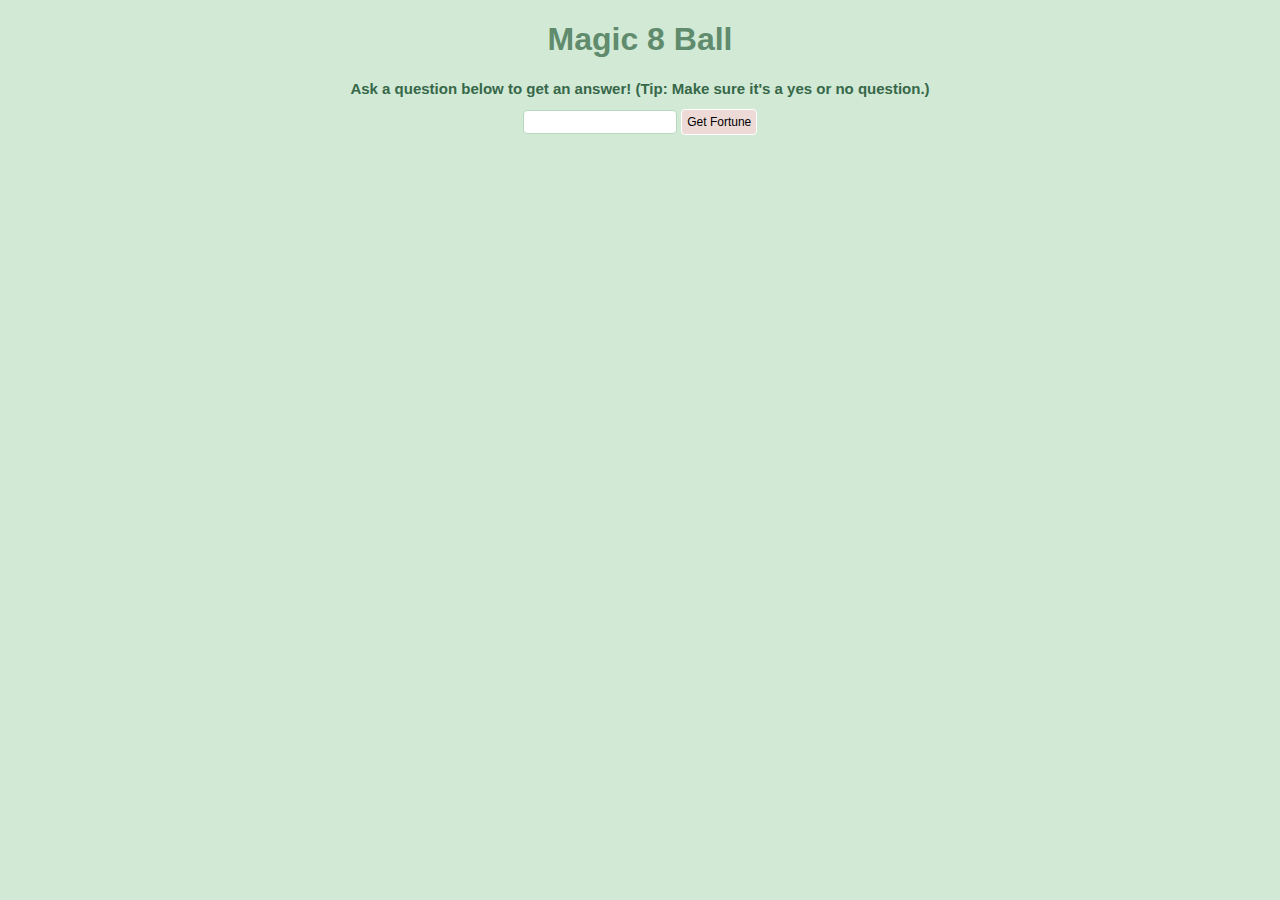
<file: 8ball/index.html>
<!DOCTYPE html>
<html lang="en">
<head>
    <meta charset="UTF-8">
    <meta name="viewport" content="width=device-width, initial-scale=1.0">
    <title>Magic 8 Ball</title>
    <script type="text/javascript" src="js/script.js"></script>
    <link href="css/style.css" rel="stylesheet">
</head>
<body>
    <h1>Magic 8 Ball</h1>
    <h2>Ask a question below to get an answer! (Tip: Make sure it's a yes or no question.)</h2>
    <input type="text" id="question"/>
    <button onclick="shake()" id="answer_button">Get Fortune</button>
</body>
</html>
</file>
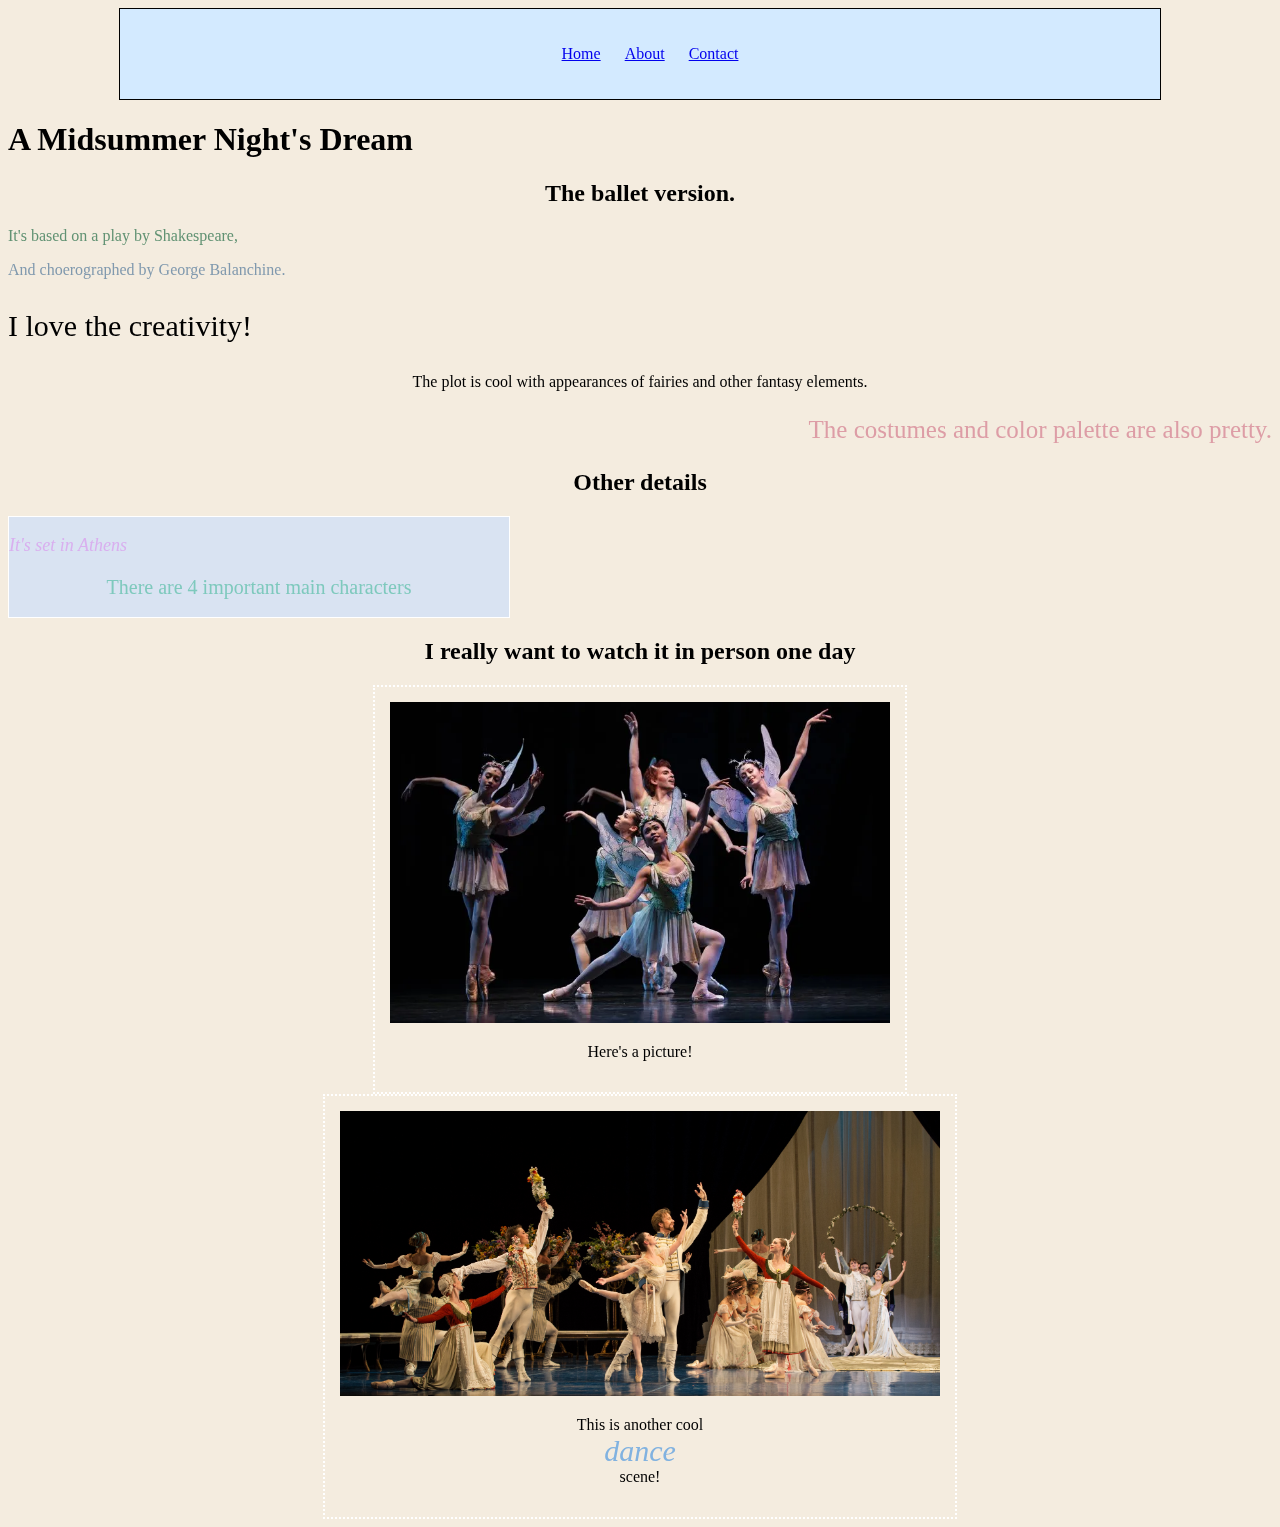
<file: css_demo/index.html>
<!DOCTYPE html>
<html lang="en">
<head>
    <meta charset="UTF-8">
    <meta name="viewport" content="width=device-width, initial-scale=1.0">
    <title>Shelley | CSS Demo</title>
    <link rel="stylesheet" href="css/style.css">
    <style>
        #purple-text {
            color:#d9afef;
            font-style: italic;
            font-size:large;
        }
        #multi-text {
            color:rgb(126, 201, 189);
            font-size: 20px;
            text-align:center;
        }
        body {
            background-color: rgb(244, 236, 223);
        }
        h2 {
            text-align: center;
        }
        h1 {
            text-align: left;
        }
        .overflow {
            background-color: rgb(217, 227, 242);
            width: 500px;
            height: 100px;
            border: 1px solid rgb(255, 255, 255);
            overflow: scroll;
        }
    </style>
</head>
<body>
   <div class="container">
    <ul class="nav">
        <li><a href="index.html">Home</a></li>
        <li><a href="about.html">About</a></li>
        <li><a href="contact.html">Contact</a></li>
    </ul>
   </div>

    <h1>A Midsummer Night's Dream</h1>
    <h2>The ballet version.</h2>
    <p style="color:rgb(97, 146, 115);">It's based on a play by Shakespeare,</p>
    <p style="color:rgb(128, 153, 174);">And choerographed by George Balanchine.</p>
    <p style="font-size: 30px;">I love the creativity!</p>
    <p style="text-align:center;">The plot is cool with appearances of fairies and other fantasy elements.</p>
    <p style="color:rgb(221, 157, 166);font-size:25px;text-align:right;">The costumes and color palette are also pretty.</p>

    <h2>Other details</h2>
    <div class="overflow">
    <p id="purple-text">It's set in Athens</p>
    <p id="multi-text">There are 4 important main characters</p>
    <p>Many elements are based off of mythology.</p>
    </div>
    
    <h2>I really want to watch it in person one day</h2>

    <div class="image-caption">
       <img src="images/midsummernightsdreamgreen.webp" width="500px">
       <p> Here's a picture!</p>
    </div>
    <div class="image-caption">
        <img src="images/midsummernightsdreamdance.jpg" width="600px">
        <p>This is another cool
        <br><span id="dance">dance</span>
        <br>scene!</p>
    </div>
</body>
</html>
</file>
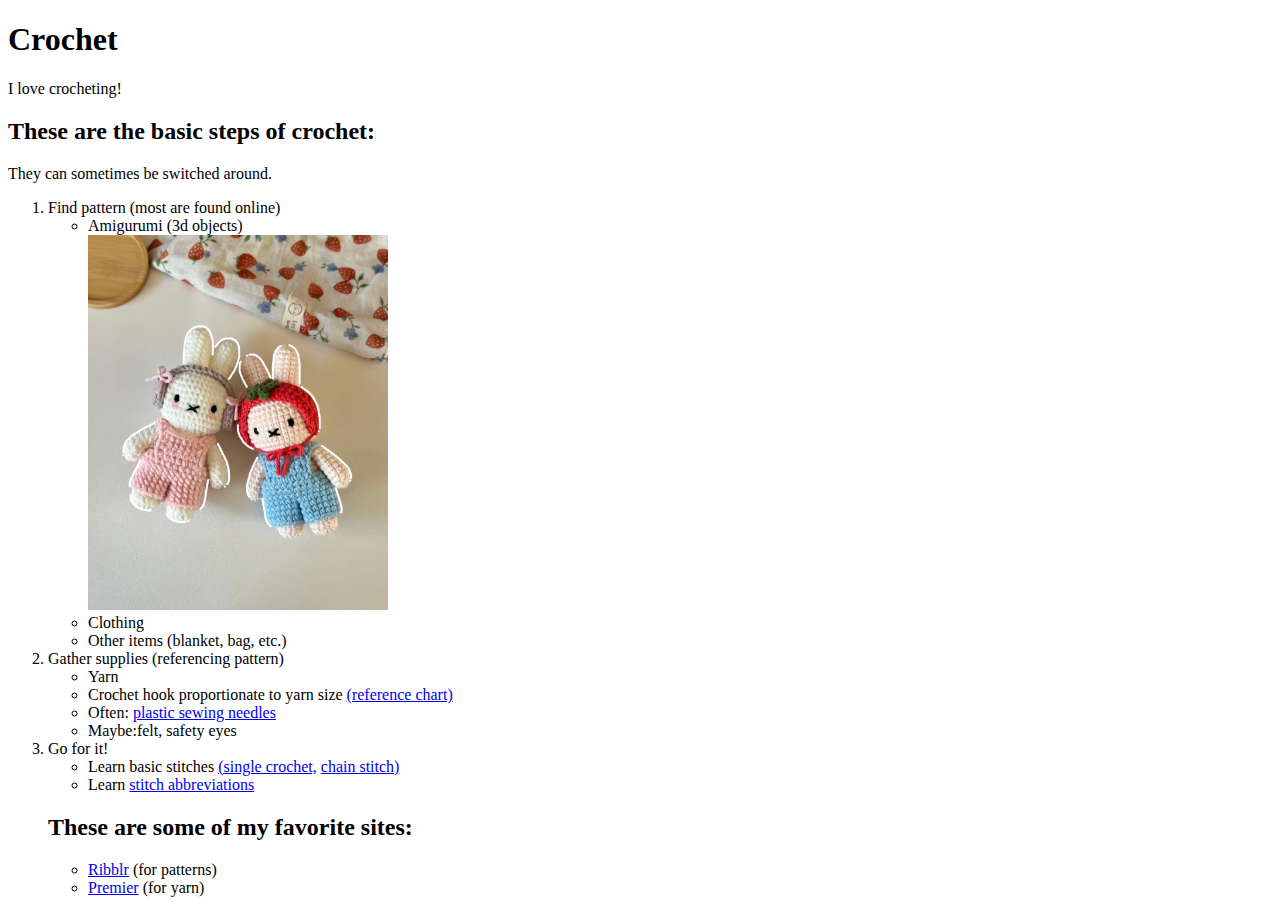
<file: html_demo/index.html>
<!DOCTYPE html>
<html>
    <head>
        <title>Shelley | HTML Demo</title>
        <link rel="icon" type="image/x-icon" href="images/crochet_icon.png">
    </head>
    <body>
        <h1>Crochet</h1>
        <p>I love crocheting!</p>
        <h2>These are the basic steps of crochet:</h2>
        <p>They can sometimes be switched around.</p>
        <ol>
            <li>Find pattern (most are found online)</li>
                <ul>
                    <li>Amigurumi (3d objects)</li>
                    <img src="images/miffy_plushies.jpg" width="300px" alt="crochet miffy plushies">
                    <li>Clothing</li>
                    <li>Other items (blanket, bag, etc.)</li>
                </ul>
            <li>Gather supplies (referencing pattern)</li>
                <ul>
                    <li>Yarn</li>
                    <li>Crochet hook proportionate to yarn size <a href="https://doradoes.co.uk/crochet-resources/charts-technical-stuff/hook-sizes-and-yarn-weights-what-size-hook-should-i-use-for-my-yarn/" target="_blank">(reference chart)</a></li>
                    <li>Often: <a href="https://hooksneedles.com/cdn/shop/files/3_cec749f5-1589-49b1-bac2-1c5e2f8369f4.png?v=1703041085&width=1080" target="_blank">plastic sewing needles</a></li>
                    <li>Maybe:felt, safety eyes</li>
                </ul>
            <li>Go for it!</li>
                <ul>
                    <li>Learn basic stitches <a href="https://lookatwhatimade.net/wp-content/uploads/2014/03/Standing-Single-Crochet-Lookatwhatimade.jpg" target="_blank">(single crochet,</a> <a href="https://concealedfoundation.wordpress.com/wp-content/uploads/2015/03/how-to-do-a-chain-stitch.jpg" target="_blank">chain stitch)</a></li>
                    <li>Learn <a href="https://thisiscrochet.com/crochet-abbreviations-for-beginners/" target="_blank">stitch abbreviations</a></li>
                </ul>
        </ol>
        <ol>
        <h2>These are some of my favorite sites:</h2>
        <ul>
            <li><a href="https://ribblr.com/" target="_blank">Ribblr</a> (for patterns)</li>
            <li><a href="https://www.premieryarns.com/?srsltid=AfmBOopoGVncurFxrYcjosWBJiVFK3y_4VJoUfobhvRSZcCDv-i2BZhL" target="_blank">Premier</a> (for yarn)</li>
        </ul>
        </ol>
    </body>
</html>
</file>
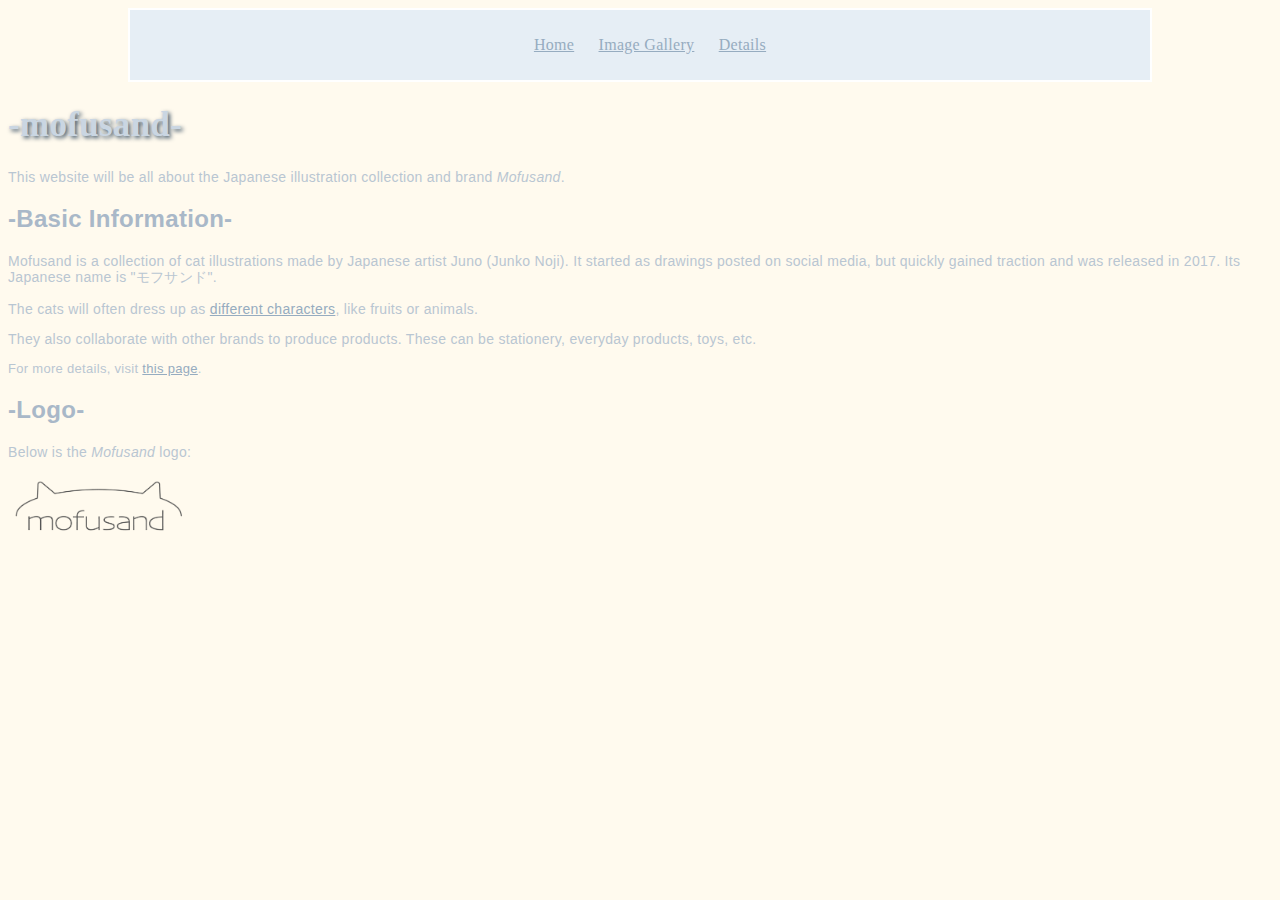
<file: midterm_website/index.html>
<!DOCTYPE html>
<html lang="en">
<head>
    <meta charset="UTF-8">
    <meta name="viewport" content="width=device-width, initial-scale=1.0">
    <title>Shelley | Mofusand</title>
    <link rel="stylesheet" href="css/style.css">
    <link rel="icon" type="image/x-icon" href="images/mofusand_icon.png">
    <style>
        h2 {
            font-family:'Trebuchet MS', 'Lucida Sans Unicode', 'Lucida Grande', 'Lucida Sans', Arial, sans-serif;
            color: rgb(169, 184, 200);
        }
    </style>
</head>
<body>
    <div class="container">
        <ul class="nav">
            <li><a href="index.html">Home</a></li>
            <li><a href="image_gallery.html">Image Gallery</a></li>
            <li><a href="details.html">Details</a></li>
        </ul>
    </div> 

    <h1 style="font-size: 35px;">-mofusand-</h1>
    <p class="main_text">This website will be all about the Japanese illustration collection and brand <span style="font-style:italic;">Mofusand</span>.</p>

    <h2>-Basic Information-</h2>
    <div class="main_text">
    <p>Mofusand is a collection of cat illustrations made by Japanese artist Juno (Junko Noji). It started as drawings posted on social media, but quickly gained traction and was released in 2017. Its Japanese name is "モフサンド".</p>
    <p>The cats will often dress up as <a href="image_gallery.html">different characters</a>, like fruits or animals.</p>
    <p>They also collaborate with other brands to produce products. These can be stationery, everyday products, toys, etc.</p>
    <p style="font-size: small;">For more details, visit <a href="details.html">this page</a>.</p>
    </div>
    <h2>-Logo-</h2>
    <p class="main_text">Below is the <span style="font-style: italic;">Mofusand</span> logo:</p>
    <img src="images/mofusand_logo.png" alt="the word mofusand with cat ears on top" width="180px">
</body>
</html>
</file>
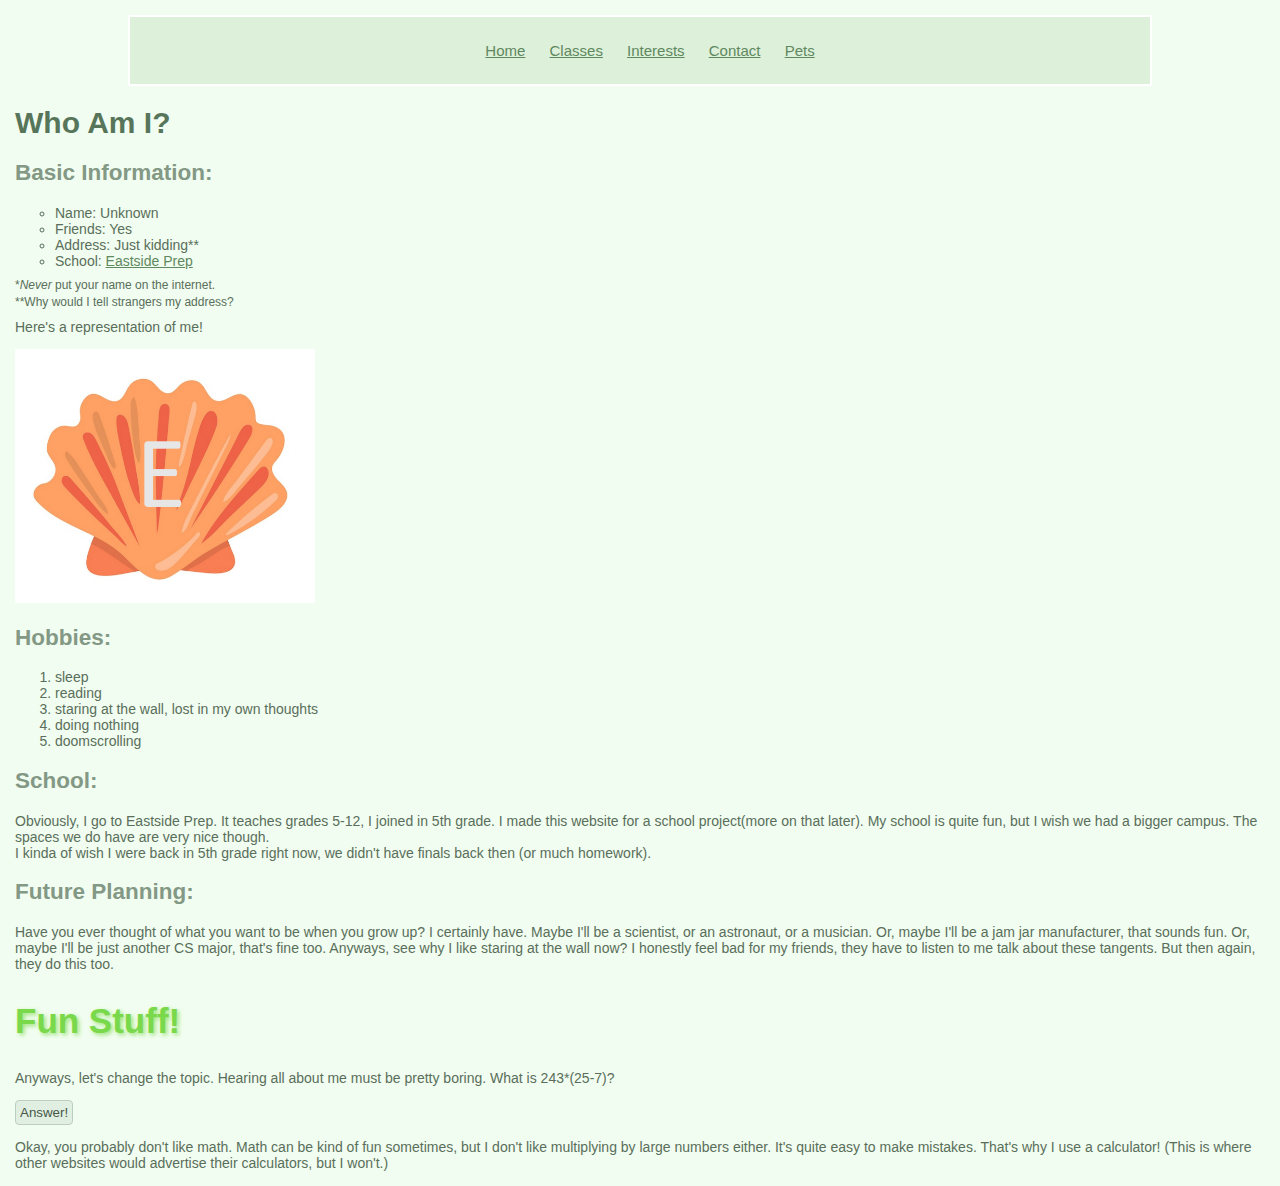
<file: who_am_i/index.html>
<!DOCTYPE html>
<html lang="en">
<head>
    <meta charset="UTF-8">
    <meta name="viewport" content="width=device-width, initial-scale=1.0">
    <title>Home</title>
    <script type="text/javascript" src="js/script.js"></script>
    <link href="css/style.css" rel="stylesheet">
    <style>
        #math {
            font-size: 14px;
            color:rgb(89, 110, 91);
        }
    </style>
</head>
<body>
    <div class="container">
        <ul class="nav">
            <li><a href="index.html">Home</a></li>
            <li><a href="classes.html">Classes</a></li>
            <li><a href="interests.html">Interests</a></li>
            <li><a href="contact.html">Contact</a></li>
            <li><a href="pets.html">Pets</a></li>
        </ul>
    </div> 
    <h1>Who Am I?</h1>
    <h2>Basic Information:</h2>
    <ul class="basic">
        <li>Name: Unknown</li>
        <li>Friends: Yes</li>
        <li>Address: Just kidding**</li>
        <li>School: <a href="https://www.eastsideprep.org/" target="_blank">Eastside Prep</a></li>
    </ul>
    <div class="add_ons">
        <p>*<span style="font-style: italic;">Never</span> put your name on the internet.</p>
        <p>**Why would I tell strangers my address?</p>
    </div>
    <p class="other_text">Here's a representation of me!</p>
    <img src="images/shellE.png" alt="A shell with the letter E on it." width="300px">
    <h2>Hobbies:</h2>
        <ol class="other_text">
            <li>sleep</li>
            <li>reading</li>
            <li>staring at the wall, lost in my own thoughts</li>
            <li>doing nothing</li>
            <li>doomscrolling</li>
        </ol>
    <h2>School:</h2>
    <p class="other_text">Obviously, I go to Eastside Prep. It teaches grades 5-12, I joined in 5th grade. I made this website for a school project(more on that later). My school is quite fun, but I wish we had a bigger campus. The spaces we do have are very nice though.<br> I kinda of wish I were back in 5th grade right now, we didn't have finals back then (or much homework).</p>
    <h2>Future Planning:</h2>
    <p class="other_text">Have you ever thought of what you want to be when you grow up? I certainly have. Maybe I'll be a scientist, or an astronaut, or a musician. Or, maybe I'll be a jam jar manufacturer, that sounds fun. Or, maybe I'll be just another CS major, that's fine too. Anyways, see why I like staring at the wall now? I honestly feel bad for my friends, they have to listen to me talk about these tangents. But then again, they do this too.</p>
    <h2 style="font-size: 35px; color: rgb(122, 216, 75); text-shadow: 2px 2px 4px rgb(156, 227, 120);">Fun Stuff!</h2>
    <p class="other_text"> Anyways, let's change the topic. Hearing all about me must be pretty boring. What is 243*(25-7)?</p>
    <button onclick="document.getElementById('math').innerHTML = 243*(25-7)">Answer!</button>
    <p id="math"></p>
    <p class="other_text"> Okay, you probably don't like math. Math can be kind of fun sometimes, but I don't like multiplying by large numbers either. It's quite easy to make mistakes. That's why I use a calculator! (This is where other websites would advertise their calculators, but I won't.)</p>
    <script>
        alert('Hi! Welcome to my website!')
    </script>
</body>
</html>
</file>
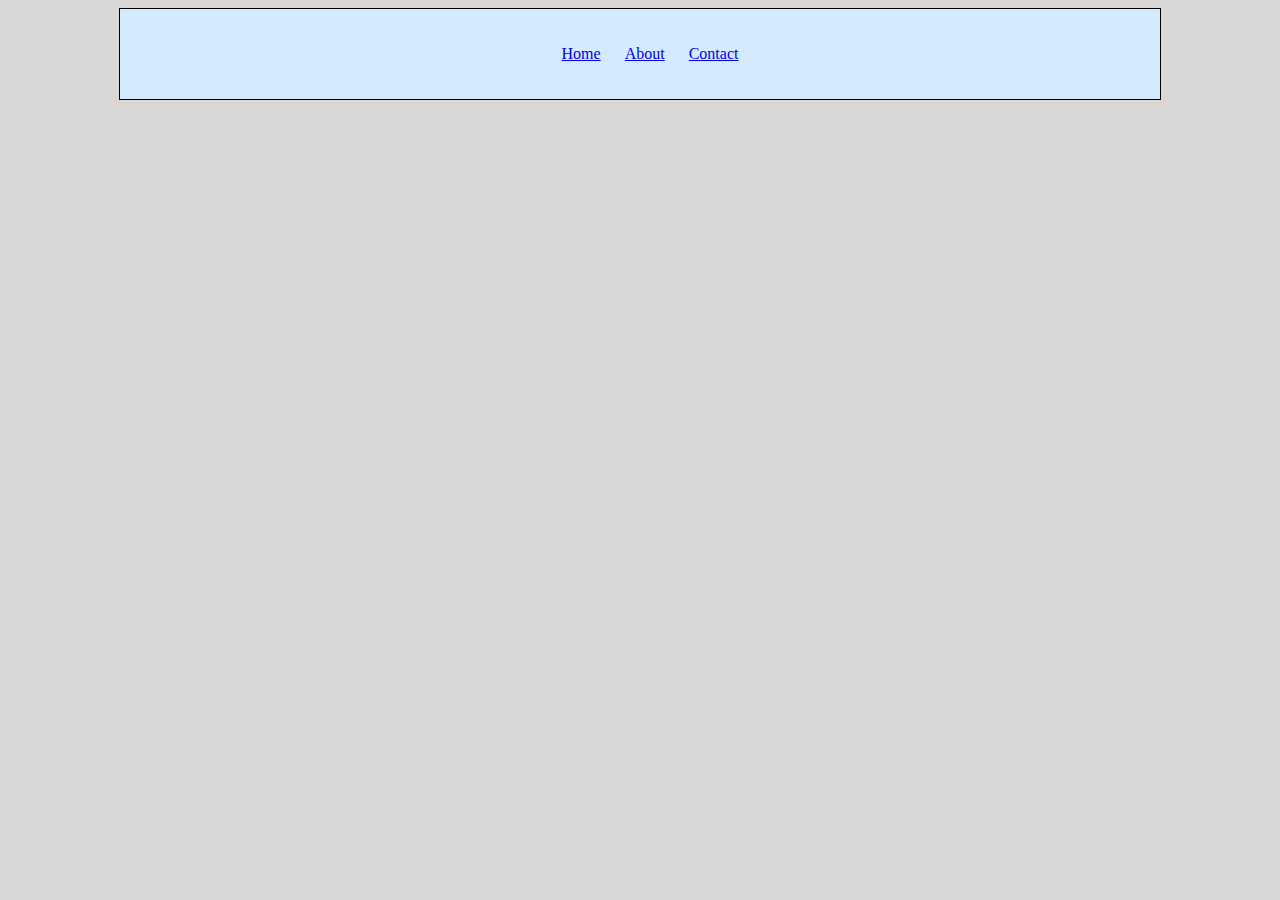
<file: css_demo/about.html>
<!DOCTYPE html>
<html lang="en">
<head>
    <meta charset="UTF-8">
    <meta name="viewport" content="width=device-width, initial-scale=1.0">
    <title>About</title>
    <link rel="stylesheet" href="css/style.css">
</head>
<body>
    <link rel="stylesheet" href="css/style.css">
    <div class="container">
        <ul class="nav">
            <li><a href="index.html">Home</a></li>
            <li><a href="about.html">About</a></li>
            <li><a href="contact.html">Contact</a></li>
        </ul>
       </div>
</body>
</html>
</file>
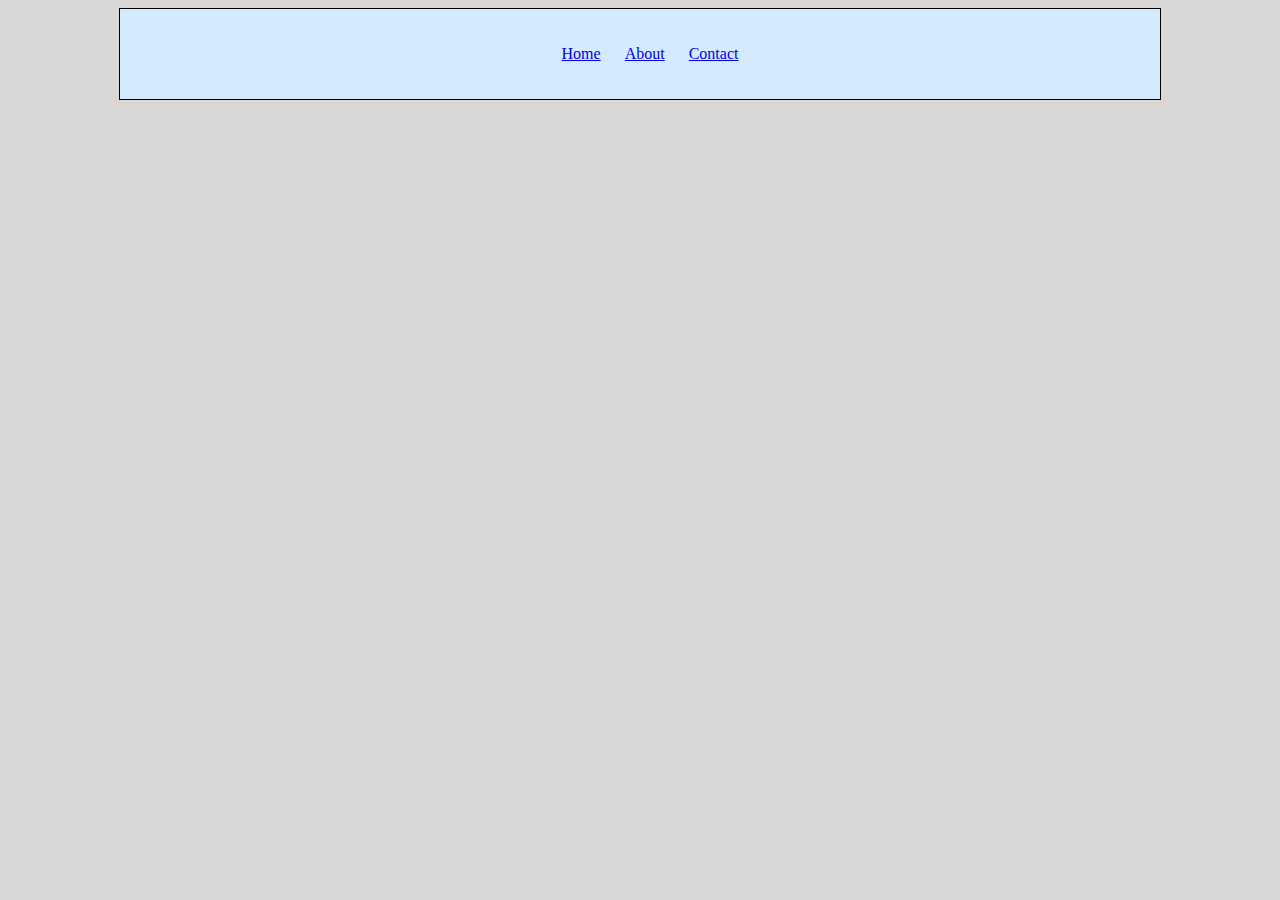
<file: css_demo/contact.html>
<!DOCTYPE html>
<html lang="en">
<head>
    <meta charset="UTF-8">
    <meta name="viewport" content="width=device-width, initial-scale=1.0">
    <title>Contact</title>
</head>
<body>
    <link rel="stylesheet" href="css/style.css">
    <div class="container">
        <ul class="nav">
            <li><a href="index.html">Home</a></li>
            <li><a href="about.html">About</a></li>
            <li><a href="contact.html">Contact</a></li>
        </ul>
       </div>
</body>
</html>
</file>
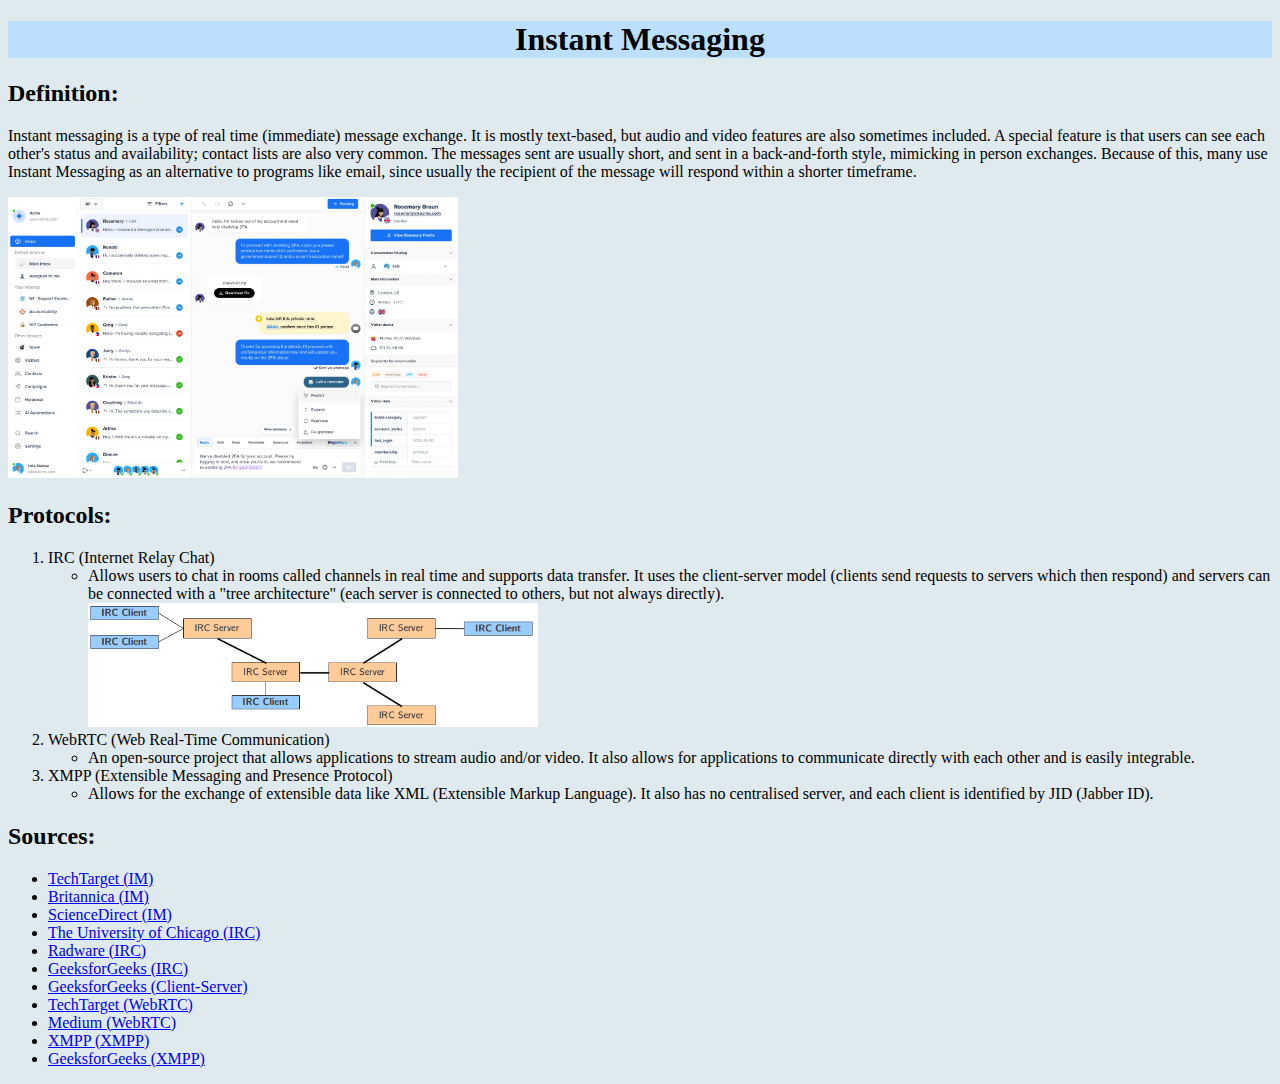
<file: html_demo/im.html>
<!DOCTYPE html>
<html>
    <head>
        <title>Instant Messaging | Shelley Ji</title>
        <link rel="icon" type="image/x-icon" href="images/im_icon.png">
    </head>
    <body style="background-color:rgb(223, 234, 239);">
        <h1 style="background-color: rgb(188, 223, 254);text-align: center;">Instant Messaging</h1>
        <h2>Definition:</h2>
        <p>Instant messaging is a type of real time (immediate) message exchange. It is mostly text-based, but audio and video features are also sometimes included. A special feature is that users can see each other's status and availability; contact lists are also very common. The messages sent are usually short, and sent in a back-and-forth style, mimicking in person exchanges. Because of this, many use Instant Messaging as an alternative to programs like email, since usually the recipient of the message will respond within a shorter timeframe.</p>
            <img src="images/im_example.png" width="450px" alt="example of IM program">
        <h2>Protocols:</h2>
        <ol>
            <li>IRC (Internet Relay Chat)</li>
            <ul>
                <li>Allows users to chat in rooms called channels in real time and supports data transfer. It uses the client-server model (clients send requests to servers which then respond) and servers can be connected with a "tree architecture" (each server is connected to others, but not always directly).</li>
                    <img src="images/serverclient_example.png" width="450px" alt="server-client network diagram">
            </ul>
            <li>WebRTC (Web Real-Time Communication)</li>
            <ul>
                <li>An open-source project that allows applications to stream audio and/or video. It also allows for applications to communicate directly with each other and is easily integrable.</li>
            </ul>
            <li>XMPP (Extensible Messaging and Presence Protocol)</li>
            <ul>
                <li>Allows for the exchange of extensible data like XML (Extensible Markup Language). It also has no centralised server, and each client is identified by JID (Jabber ID).</li>
            </ul>
        </ol>
        <h2>Sources:</h2>
        <ul>
            <li><a href="https://www.techtarget.com/searchunifiedcommunications/definition/instant-messaging#:~:text=Instant%20messaging%2C%20often%20shortened%20to,communicate%20via%20the%20same%20application" target="_blank">TechTarget (IM)</a></li>
            <li><a href="https://www.britannica.com/topic/instant-messaging" target="_blank">Britannica (IM)</a></li>
            <li><a href="https://www.sciencedirect.com/topics/computer-science/instant-messaging" target="_blank">ScienceDirect (IM)</a></li>
            <li><a href="https://chi.cs.uchicago.edu/chirc/irc.html" target="_blank">The University of Chicago (IRC)</a></li>
            <li><a href="https://www.radware.com/security/ddos-knowledge-center/ddospedia/irc-internet-relay-chat/#:~:text=IRC%20(Internet%20Relay%20Chat)%20is,side%20and%20client%2Dside%20commands." target="_blank">Radware (IRC)</a></li>
            <li><a href="https://www.geeksforgeeks.org/internet-relay-chat-irc/ " target="_blank">GeeksforGeeks (IRC)</a></li>
            <li><a href="https://www.geeksforgeeks.org/client-server-architecture-system-design/" target="_blank">GeeksforGeeks (Client-Server)</a></li>
            <li><a href="https://www.techtarget.com/searchunifiedcommunications/definition/WebRTC-Web-Real-Time-Communications#:~:text=WebRTC%20(Web%20Real%2DTime%20Communications)%20is%20an%20open%20source,(APIs)%20written%20in%20JavaScript." target="_blank">TechTarget (WebRTC)</a></li>
            <li><a href="https://medium.com/@nakrani/what-is-webrtc-6e9cc2a51222#:~:text=WebRTC%2C%20short%20for%20Web%20Real,side%20infrastructure%20or%20proprietary%20software." target="_blank">Medium (WebRTC)</a></li>
            <li><a href="https://xmpp.org/rfcs/rfc6120.html#:~:text=The%20Extensible%20Messaging%20and%20Presence,two%20or%20more%20network%20entities." target="_blank">XMPP (XMPP)</a></li>
            <li><a href="https://www.geeksforgeeks.org/xmpp-protocol/" target="_blank">GeeksforGeeks (XMPP)</a></li>
        </ul>
    </body>
</html>
</file>
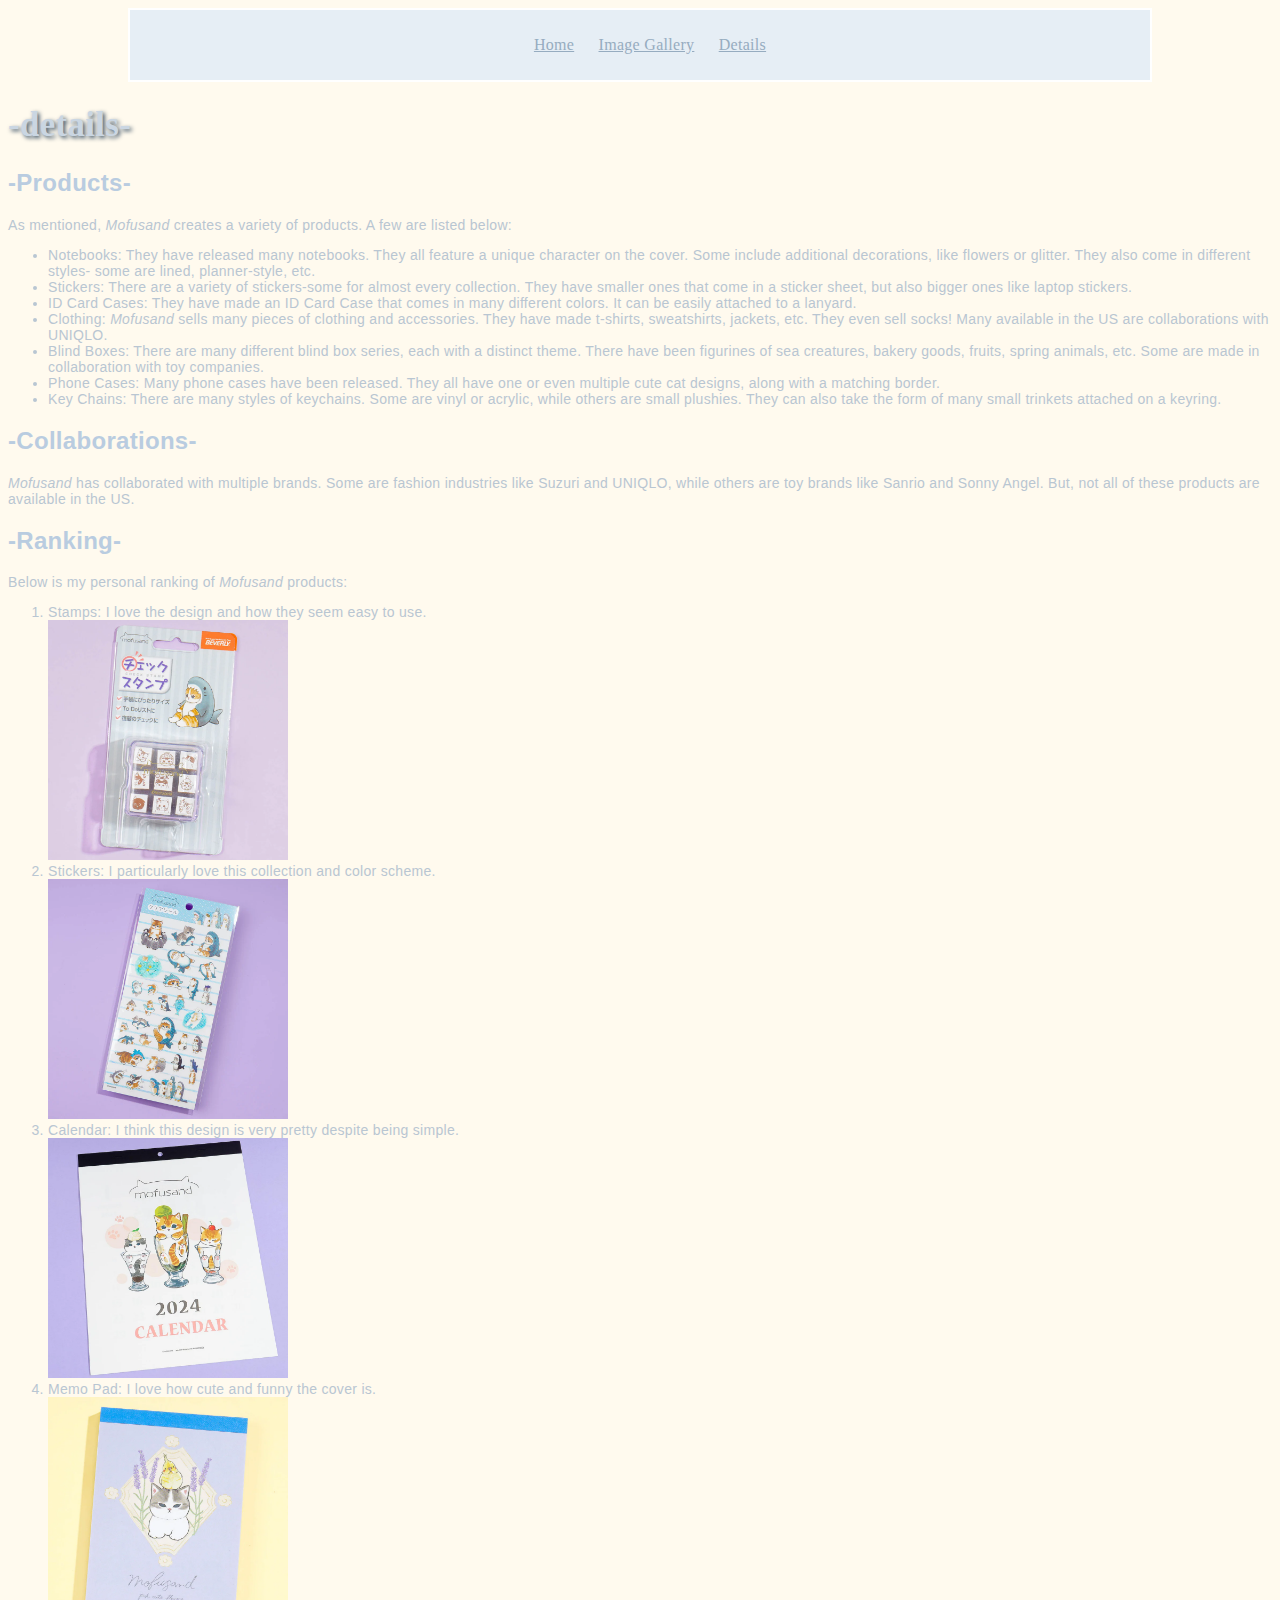
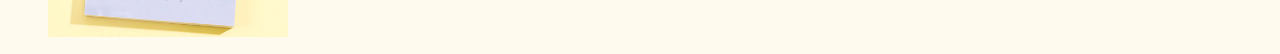
<file: midterm_website/details.html>
<!DOCTYPE html>
<html lang="en">
<head>
    <meta charset="UTF-8">
    <meta name="viewport" content="width=device-width, initial-scale=1.0">
    <title>Details</title>
    <link rel="stylesheet" href="css/style.css">
    <style>
        h2 {
            font-family:'Trebuchet MS', 'Lucida Sans Unicode', 'Lucida Grande', 'Lucida Sans', Arial, sans-serif;
            color: rgb(185, 204, 224);
        }
        .italic {
            font-style: italic;
        }
    </style>
</head>
<body>
    <div class="container">
        <ul class="nav">
            <li><a href="index.html">Home</a></li>
            <li><a href="image_gallery.html">Image Gallery</a></li>
            <li><a href="details.html">Details</a></li>
        </ul>
    </div>
    <h1 style="font-size: 35px;">-details-</h1>
    <h2>-Products-</h2>
    <div class="main_text">
    <p>As mentioned, <span class="italic">Mofusand</span> creates a variety of products. A few are listed below:</p>
    <ul>
        <li>Notebooks: They have released many notebooks. They all feature a unique character on the cover. Some include additional decorations, like flowers or glitter. They also come in different styles- some are lined, planner-style, etc.</li>
        <li>Stickers: There are a variety of stickers-some for almost every collection. They have smaller ones that come in a sticker sheet, but also bigger ones like laptop stickers.</li>
        <li>ID Card Cases: They have made an ID Card Case that comes in many different colors. It can be easily attached to a lanyard.</li>
        <li>Clothing: <span class="italic">Mofusand</span> sells many pieces of clothing and accessories. They have made t-shirts, sweatshirts, jackets, etc. They even sell socks! Many available in the US are collaborations with UNIQLO.</li>
        <li>Blind Boxes: There are many different blind box series, each with a distinct theme. There have been figurines of sea creatures, bakery goods, fruits, spring animals, etc. Some are made in collaboration with toy companies.</li>
        <li>Phone Cases: Many phone cases have been released. They all have one or even multiple cute cat designs, along with a matching border.</li>
        <li>Key Chains: There are many styles of keychains. Some are vinyl or acrylic, while others are small plushies. They can also take the form of many small trinkets attached on a keyring.</li>
    </ul>
    </div>
    <h2>-Collaborations-</h2>
    <p class="main_text"><span class="italic">Mofusand</span> has collaborated with multiple brands. Some are fashion industries like Suzuri and UNIQLO, while others are toy brands like Sanrio and Sonny Angel. But, not all of these products are available in the US.</p>
    <h2>-Ranking-</h2>
    <div class="main_text">
    <p>Below is my personal ranking of <span class="italic">Mofusand</span> products:</p>
    <ol>
        <li>Stamps: I love the design and how they seem easy to use.</li>
        <img src="images/mofusand_stamps.webp" alt="stamps of cat icons" width="240px">
        <li>Stickers: I particularly love this collection and color scheme.</li>
        <img src="images/mofusand_stickers.webp" alt="stickers of cats in sea creature costumes" width="240px">
        <li>Calendar: I think this design is very pretty despite being simple.</li>
        <img src="images/mofusand_calendar.webp" alt="calendar with cats and dessert" width="240px">
        <li>Memo Pad: I love how cute and funny the cover is.</li>
        <img src="images/mofusand_memo_pad.webp" alt="memo pad with a cat, a bird, and lavenders on the cover" width="240px">
    </ol>
    </div>
</body>
</html>
</file>
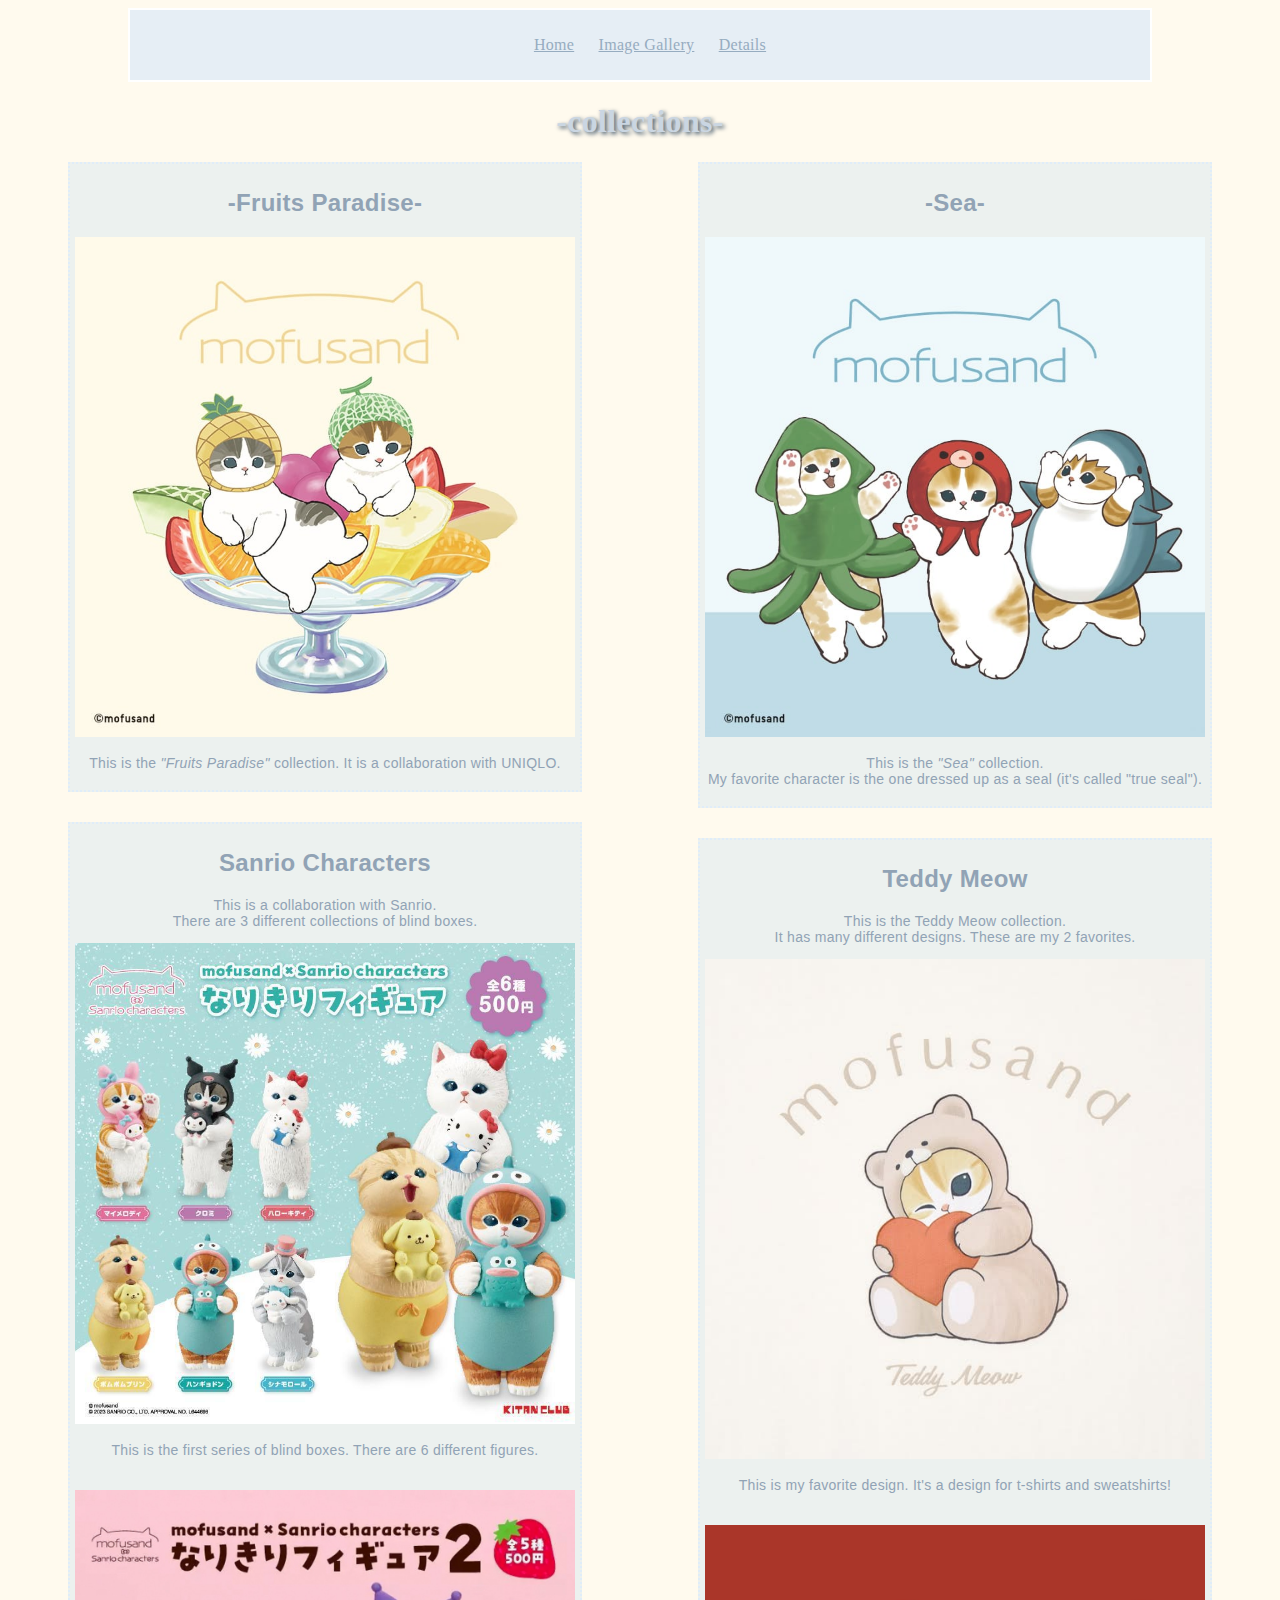
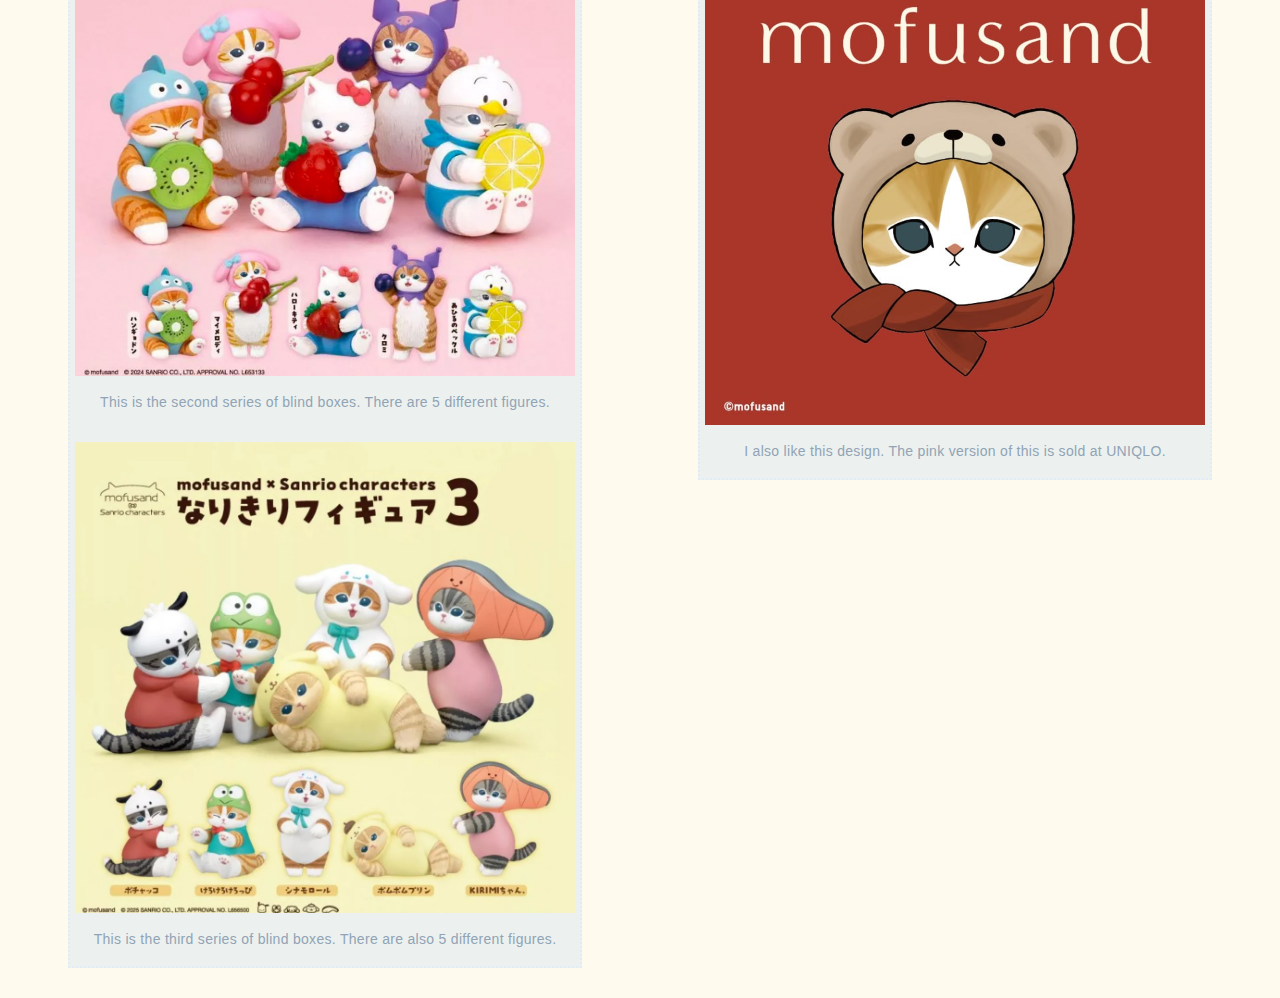
<file: midterm_website/image_gallery.html>
<!DOCTYPE html>
<html lang="en">
<head>
    <meta charset="UTF-8">
    <meta name="viewport" content="width=device-width, initial-scale=1.0">
    <title>Image Gallery</title>
    <link rel="stylesheet" href="css/style.css">
    <style>
        h2 {
            font-family:'Trebuchet MS', 'Lucida Sans Unicode', 'Lucida Grande', 'Lucida Sans', Arial, sans-serif;
            color: rgb(145, 163, 181);
        }
        .caption {
            font-family: 'Trebuchet MS', 'Lucida Sans Unicode', 'Lucida Grande', 'Lucida Sans', Arial, sans-serif;
            font-size: 14px;
            color: rgb(145, 163, 181);
        }
    </style>
</head>
<body>
    <div class="container">
        <ul class="nav">
            <li><a href="index.html">Home</a></li>
            <li><a href="image_gallery.html">Image Gallery</a></li>
            <li><a href="details.html">Details</a></li>
        </ul>
    </div> 

    <h1 style="font-size: 32px; text-align: center;">-collections-</h1>
    <div class="image_border_left">
        <h2>-Fruits Paradise-</h2>
        <img src="images/mofusand_fruit_paradise.jpg" alt="2 cats in a fruit platter" width="500px">
        <p class="caption">This is the <span style="font-style: italic;">"Fruits Paradise"</span> collection. It is a collaboration with UNIQLO.</p>
    </div>
    <div class="image_border_right">
        <h2>-Sea-</h2>
        <img src="images/mofusand_sea.jpg" alt="3 cats in sea creature costumes" width="500px">
        <p class="caption">This is the <span style="font-style: italic;">"Sea"</span> collection.
            <br>My favorite character is the one dressed up as a seal (it's called "true seal").</p>
    </div>
    <div class="image_border_left">
        <h2>Sanrio Characters</h2>
        <p class="caption">This is a collaboration with Sanrio.
            <br>There are 3 different collections of blind boxes.
        </p>
        <img src="images/mofusandxsanrio_collab1.jpg" alt="Sanrio collab series 1" width="500px">
        <p class="caption">This is the first series of blind boxes. There are 6 different figures.</p>
        <br><img src="images/mofusandxsanrio_collab2.jpg" alt="Sanrio collab series 2" width="500px">
        <p class="caption">This is the second series of blind boxes. There are 5 different figures.</p>
        <br><img src="images/mofusandxsanrio_collab3.webp" alt="Sanrio collab series 3" width="500px">
        <p class="caption">This is the third series of blind boxes. There are also 5 different figures.</p>
    </div>
    <div class="image_border_right">
        <h2>Teddy Meow</h2>
        <p class="caption">This is the Teddy Meow collection.
            <br>It has many different designs. These are my 2 favorites.
        </p>
        <img src="images/mofusand_teddy_meow1.jpg" alt="cat in bear costume holding a heart" width="500px">
        <p class="caption"> This is my favorite design. It's a design for t-shirts and sweatshirts!</p>
        <br><img src="images/mofusand_teddy_meow2.jpg" alt="cat in bear costume and a red scarf" width="500px">
        <p class="caption"> I also like this design. The pink version of this is sold at UNIQLO.</p>
    </div>
</body>
</html>
</file>
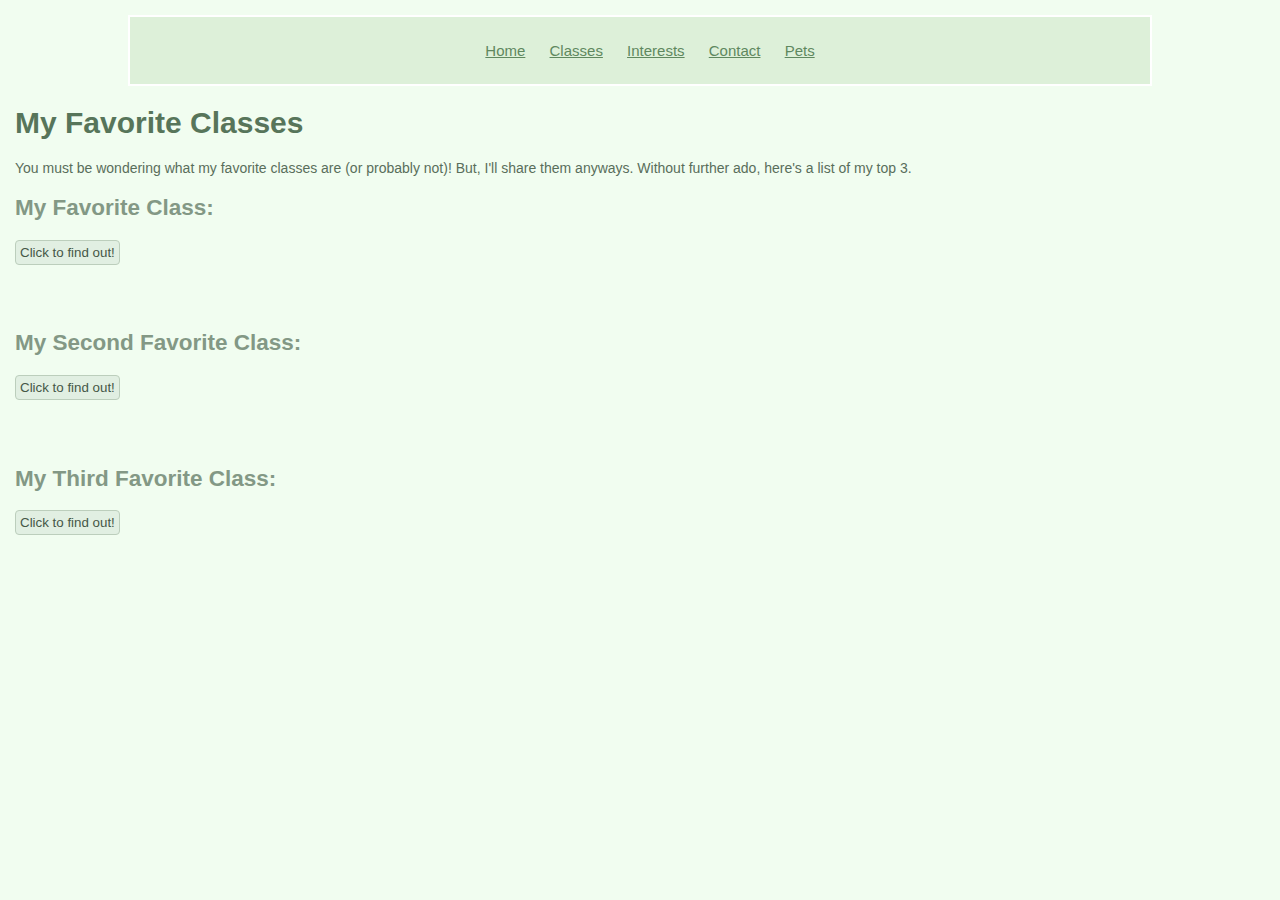
<file: who_am_i/classes.html>
<!DOCTYPE html>
<html lang="en">
<head>
    <meta charset="UTF-8">
    <meta name="viewport" content="width=device-width, initial-scale=1.0">
    <title>Classes</title>
    <script type="text/javascript" src="js/script.js"></script>
    <link href="css/style.css" rel="stylesheet">
</head>
<body>
    <div class="container">
        <ul class="nav">
            <li><a href="index.html">Home</a></li>
            <li><a href="classes.html">Classes</a></li>
            <li><a href="interests.html">Interests</a></li>
            <li><a href="contact.html">Contact</a></li>
            <li><a href="pets.html">Pets</a></li>
        </ul>
    </div> 
    <h1>My Favorite Classes</h1>
    <p class="other_text">You must be wondering what my favorite classes are (or probably not)! But, I'll share them anyways. Without further ado, here's a list of my top 3.</p>
    <h2>My Favorite Class:</h2>
    <button onclick="firstFavorite()">Click to find out!</button>
    <p class="class_heading" id="first-heading"></p>
    <img id="first-image" width="400px">
    <p class="other_text" id="first-answer"></p>
    
    <h2>My Second Favorite Class:</h2>
    <button onclick="secondFavorite()">Click to find out!</button>
    <p class="class_heading" id="second-heading"></p>
    <img id="second-image" width="400px">
    <p class="other_text" id="second-answer"></p>

    <h2>My Third Favorite Class:</h2>
    <button onclick="thirdFavorite()">Click to find out!</button>
    <p class="class_heading" id="third-heading"></p>
    <img id="third-image" width="400px">
    <p class="other_text" id="third-answer"></p>
</body>
</html>
</file>
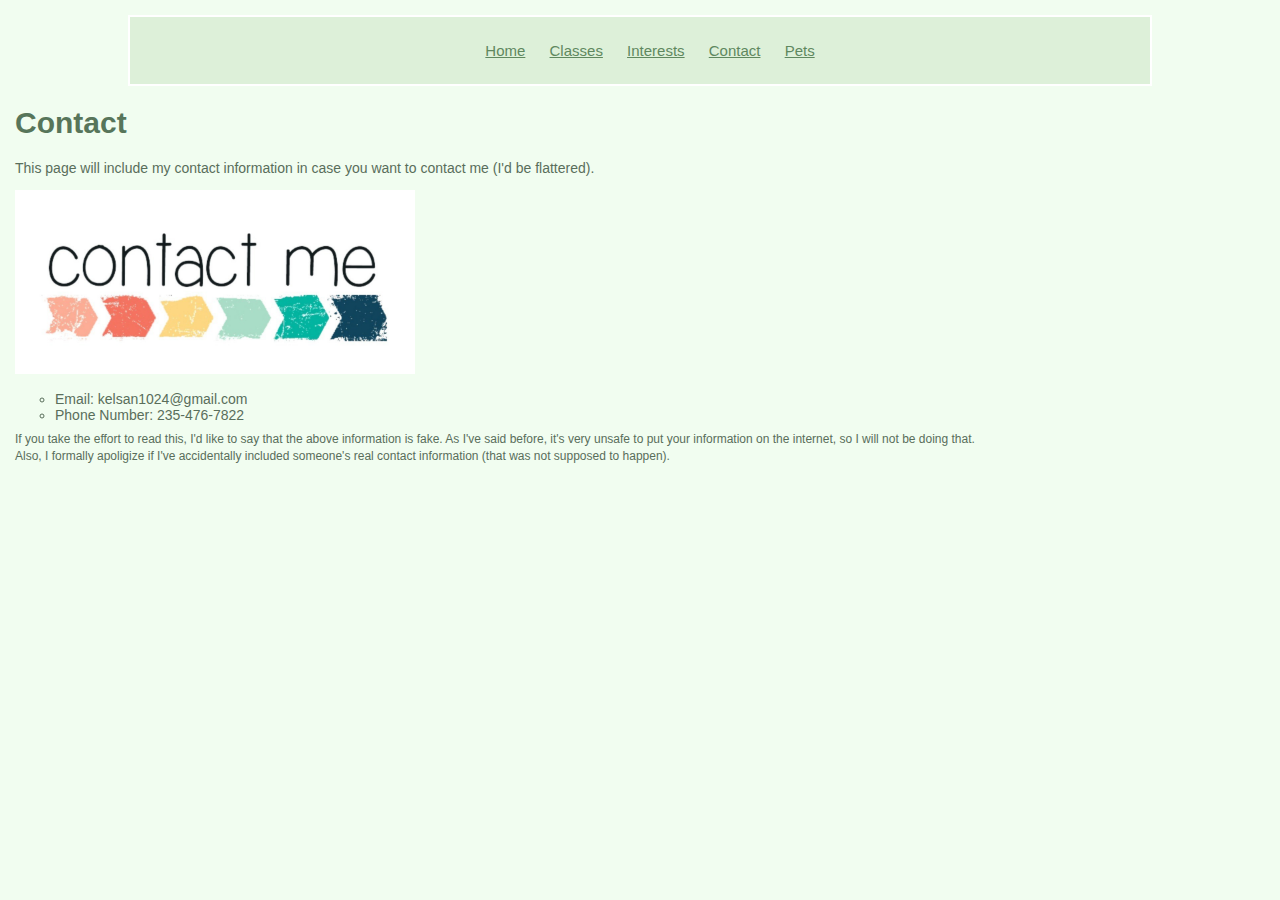
<file: who_am_i/contact.html>
<!DOCTYPE html>
<html lang="en">
<head>
    <meta charset="UTF-8">
    <meta name="viewport" content="width=device-width, initial-scale=1.0">
    <title>Contact</title>
    <script type="text/javascript" src="js/script.js"></script>
    <link href="css/style.css" rel="stylesheet">
</head>
<body>
    <div class="container">
        <ul class="nav">
            <li><a href="index.html">Home</a></li>
            <li><a href="classes.html">Classes</a></li>
            <li><a href="interests.html">Interests</a></li>
            <li><a href="contact.html">Contact</a></li>
            <li><a href="pets.html">Pets</a></li>
        </ul>
    </div> 
    <h1>Contact</h1>
    <p class="other_text">This page will include my contact information in case you want to contact me (I'd be flattered).</p>
    <img src="images/contact.jpg" alt="The words 'contact me' with colored blocks below." width="400px">
    <ul class="basic">
        <li>Email: kelsan1024@gmail.com</li>
        <li>Phone Number: 235-476-7822</li>
    </ul>
    <div class="add_ons">
    <p>If you take the effort to read this, I'd like to say that the above information is fake. As I've said before, it's very unsafe to put your information on the internet, so I will not be doing that.</p>
    <p>Also, I formally apoligize if I've accidentally included someone's real contact information (that was not supposed to happen).</p>
    </div>
</body>
</html>
</file>
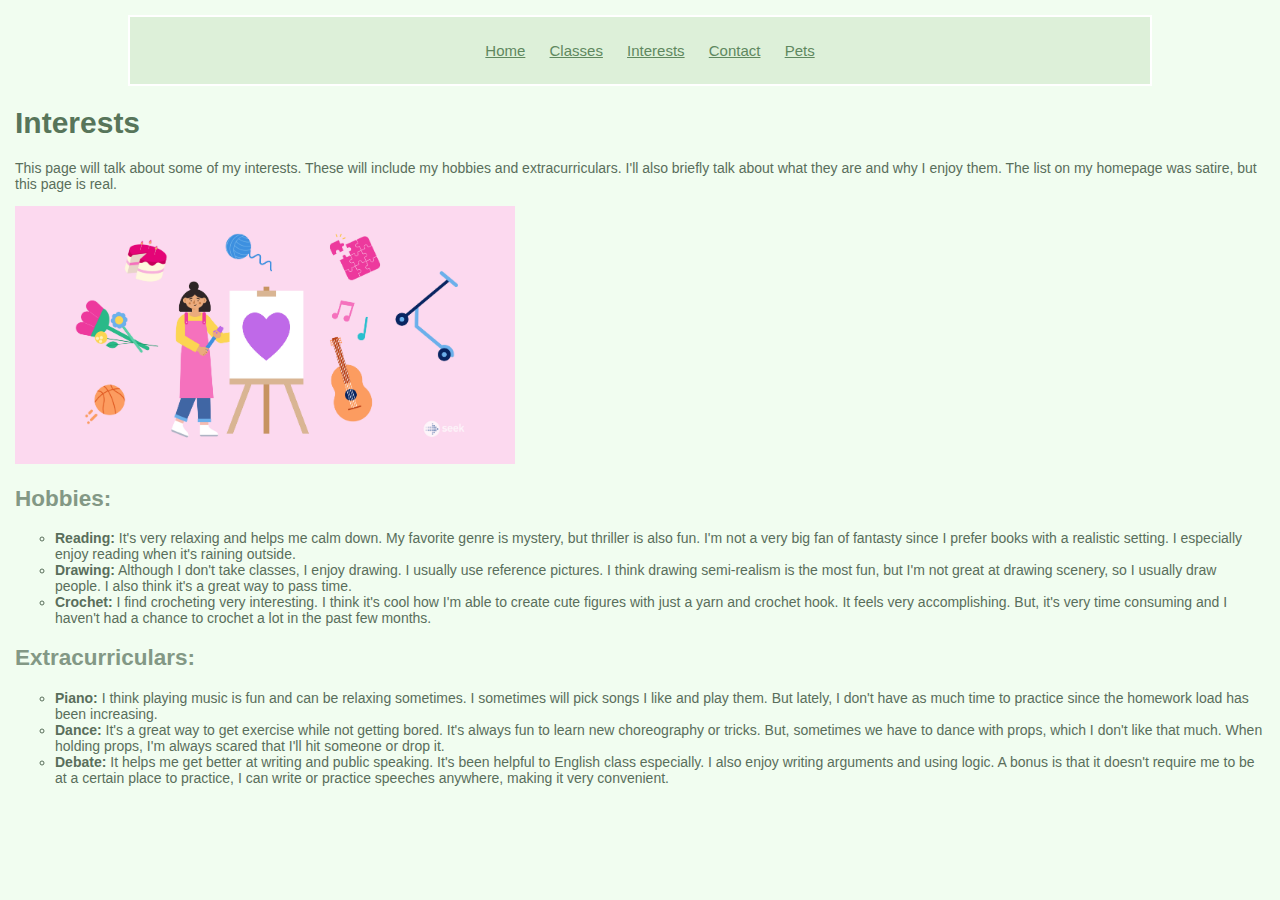
<file: who_am_i/interests.html>
<!DOCTYPE html>
<html lang="en">
<head>
    <meta charset="UTF-8">
    <meta name="viewport" content="width=device-width, initial-scale=1.0">
    <title>Interests</title>
    <script type="text/javascript" src="js/script.js"></script>
    <link href="css/style.css" rel="stylesheet">
</head>
<body>
   <div class="container">
        <ul class="nav">
            <li><a href="index.html">Home</a></li>
            <li><a href="classes.html">Classes</a></li>
            <li><a href="interests.html">Interests</a></li>
            <li><a href="contact.html">Contact</a></li>
            <li><a href="pets.html">Pets</a></li>
        </ul>
    </div> 
    <h1>Interests</h1>
    <p class="other_text">This page will talk about some of my interests. These will include my hobbies and extracurriculars. I'll also briefly talk about what they are and why I enjoy them. The list on my homepage was satire, but this page is real.</p>
    <img src="images/interests.jpg" alt="A girl with a canvas and pictures of interests floating around her." width="500px">
    <h2>Hobbies:</h2>
    <ul class="basic">
        <li><b>Reading:</b> It's very relaxing and helps me calm down. My favorite genre is mystery, but thriller is also fun. I'm not a very big fan of fantasty since I prefer books with a realistic setting. I especially enjoy reading when it's raining outside.</li>
        <li><b>Drawing:</b> Although I don't take classes, I enjoy drawing. I usually use reference pictures. I think drawing semi-realism is the most fun, but I'm not great at drawing scenery, so I usually draw people. I also think it's a great way to pass time.</li>
        <li><b>Crochet:</b> I find crocheting very interesting. I think it's cool how I'm able to create cute figures with just a yarn and crochet hook. It feels very accomplishing. But, it's very time consuming and I haven't had a chance to crochet a lot in the past few months.</li>
    </ul>
    <h2>Extracurriculars:</h2>
    <ul class="basic">   
        <li><b>Piano:</b> I think playing music is fun and can be relaxing sometimes. I sometimes will pick songs I like and play them. But lately, I don't have as much time to practice since the homework load has been increasing.</li>
        <li><b>Dance:</b> It's a great way to get exercise while not getting bored. It's always fun to learn new choreography or tricks. But, sometimes we have to dance with props, which I don't like that much. When holding props, I'm always scared that I'll hit someone or drop it.</li>
        <li><b>Debate:</b> It helps me get better at writing and public speaking. It's been helpful to English class especially. I also enjoy writing arguments and using logic. A bonus is that it doesn't require me to be at a certain place to practice, I can write or practice speeches anywhere, making it very convenient.</li>
    </ul> 
</body>
</html>
</file>
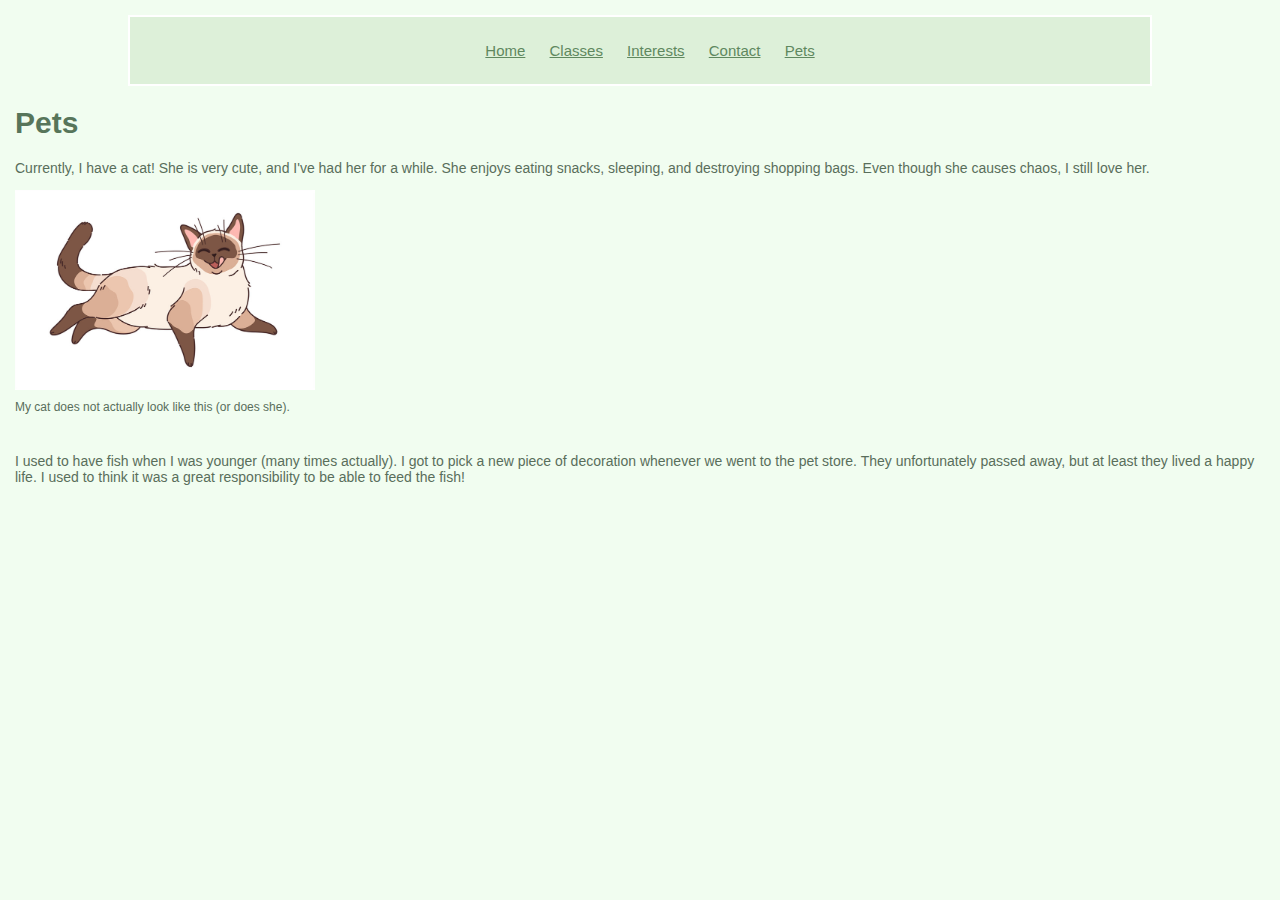
<file: who_am_i/pets.html>
<!DOCTYPE html>
<html lang="en">
<head>
    <meta charset="UTF-8">
    <meta name="viewport" content="width=device-width, initial-scale=1.0">
    <title>Pets</title>
    <script type="text/javascript" src="js/script.js"></script>
    <link href="css/style.css" rel="stylesheet">
</head>
<body>
    <div class="container">
        <ul class="nav">
            <li><a href="index.html">Home</a></li>
            <li><a href="classes.html">Classes</a></li>
            <li><a href="interests.html">Interests</a></li>
            <li><a href="contact.html">Contact</a></li>
            <li><a href="pets.html">Pets</a></li>
        </ul>
    </div>
    <h1>Pets</h1>
    <p class="other_text">Currently, I have a cat! She is very cute, and I've had her for a while. She enjoys eating snacks, sleeping, and destroying shopping bags. Even though she causes chaos, I still love her.</p>
    <img src="images/cat.jpg" alt="A happy cat lying on a white background." width="300px">
    <p class="add_ons">My cat does not actually look like this (or does she).</p>
    <br>
    <p class="other_text">I used to have fish when I was younger (many times actually). I got to pick a new piece of decoration whenever we went to the pet store. They unfortunately passed away, but at least they lived a happy life. I used to think it was a great responsibility to be able to feed the fish!</p>
</body>
</html>
</file>
<file: 8ball/css/style.css>
body {
    text-align: center;
    background-color: rgb(210, 233, 213);
    font-family: 'Trebuchet MS', 'Lucida Sans Unicode', 'Lucida Grande', 'Lucida Sans', Arial, sans-serif;
}
#answer_button {
    background-color: rgb(237, 218, 215);
    border: solid white 1px;
    border-radius: 4px;
    padding:5px;
    font-size: 12px;
}
#question {
    border: solid rgb(183, 216, 189) 1px;
    border-radius: 4px;
    padding:5px;
    font-size: 11px;
}
h1 {
    text-align: center;
    color: rgb(96, 139, 109);
}
h2 {
    font-size: 15px;
    color: rgb(54, 104, 73);
}
</file>
<file: css_demo/css/style.css>
body {
    background-color: rgb(218, 216, 214);
}

.nav {
    list-style: none;
    text-align: center;
}
.nav li {
    display: inline;
    margin-right: 20px;
}
.container {
    width: 1000px;
    margin: 0 auto;
    border: 1px solid black;
    padding: 20px;
    background-color: rgb(211, 234, 255);
}
.image-caption {
    text-align: center;
    border: 2px dotted white;
    width: fit-content;
    margin: 0 auto;
    padding: 15px;
}
#dance {
    font-size: 30px;
    color:rgb(129, 178, 224);
    font-family:Cambria, Cochin, Georgia, Times, 'Times New Roman', serif;
    font-style: italic;
    
}
</file>
<file: midterm_website/css/style.css>
body, head {
    background-color: rgb(255, 250, 238);
    letter-spacing: 0.3px;
}
h1 {
    color:rgb(202, 214, 226);
    text-shadow: 2px 2px 4px rgb(62, 84, 104);
}
.nav {
    list-style: none;
    text-align: center;
}
.nav li {
    display: inline;
    margin-right: 20px;
    font-family:Georgia, 'Times New Roman', Times, serif;
}
.container {
    width: 1000px;
    margin: 0 auto;
    border: 2px solid rgb(255, 255, 255);
    padding: 10px;
    background-color: rgb(230, 238, 245);
}
a:link {
    color: rgb(150, 172, 192);
}
a:visited {
    color: rgb(133, 159, 182);
}

.image_border_left {
    text-align: center;
    border: 2px dotted rgb(224, 237, 249);
    width: fit-content;
    margin: 0 auto;
    padding: 5px;
    background-color: rgba(189, 219, 241, 0.283);
    float: left;
    margin-left: 60px;
    margin-bottom: 30px;
}
.image_border_right {
    text-align: center;
    border: 2px dotted rgb(224, 237, 249);
    width: fit-content;
    margin: 0 auto;
    padding: 5px;
    background-color: rgba(189, 219, 241, 0.283);
    float: right;
    margin-right: 60px;
    margin-bottom: 30px;
}
.main_text {
    font-family: 'Trebuchet MS', 'Lucida Sans Unicode', 'Lucida Grande', 'Lucida Sans', Arial, sans-serif;
    font-size: 14px;
    color: rgb(185, 198, 210);
}
</file>
<file: who_am_i/css/style.css>
body {
    background-color: rgb(241, 253, 240);
    font-family:'Trebuchet MS', 'Lucida Sans Unicode', 'Lucida Grande', 'Lucida Sans', Arial, sans-serif;
    font-size: 15px;
    margin: 15px;
}
.nav {
    list-style: none;
    text-align: center;
}
.nav li {
    display: inline;
    margin-right: 20px;
}
.container {
    width: 1000px;
    margin: 0 auto;
    border: 2px solid rgb(255, 255, 255);
    padding: 10px;
    background-color: rgb(221, 240, 217);
}
a:link {
    color: rgb(95, 136, 95);
}
a:visited {
    color: rgb(61, 97, 66);
}
h1 {
    color:rgb(87, 117, 90);
}
h2 {
    color:rgb(131, 152, 133);
}

.basic {
    list-style: circle;
    font-size: 14px;
    color:rgb(89, 110, 91);
}
.add_ons {
    font-size: 12px;
    color: rgb(89, 110, 91);
    line-height: 5px;
}
.other_text {
    color:rgb(89, 110, 91);
    font-size: 14px;
}
.class_heading {
    font-size: 30px;
    color:rgb(122, 157, 126);
    font-family: cursive;
    text-shadow: 2px 2px 4px rgb(130, 161, 135);
}
button {
    background-color: rgb(225, 239, 226);
    border: solid rgb(188, 206, 188) 1px;
    border-radius: 4px;
    padding:4px;
    color: rgb(69, 87, 71);
}
</file>
